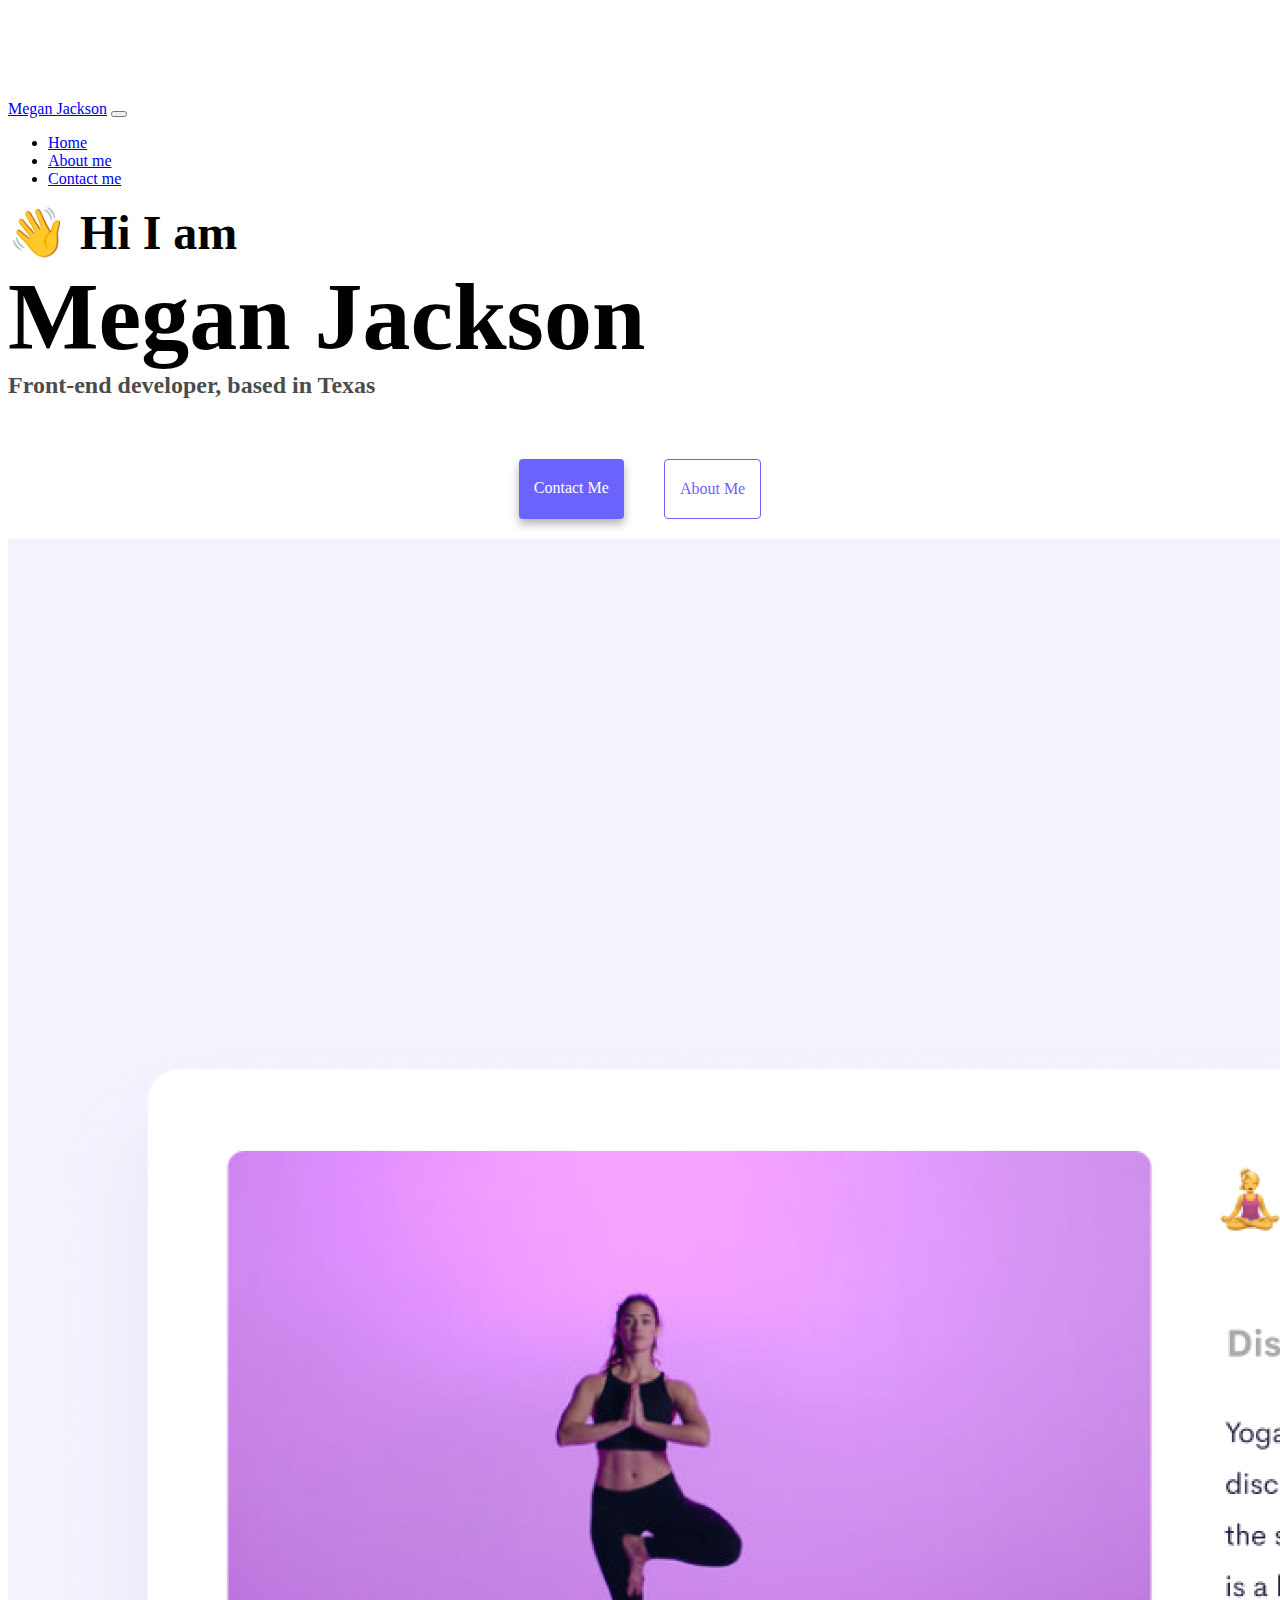
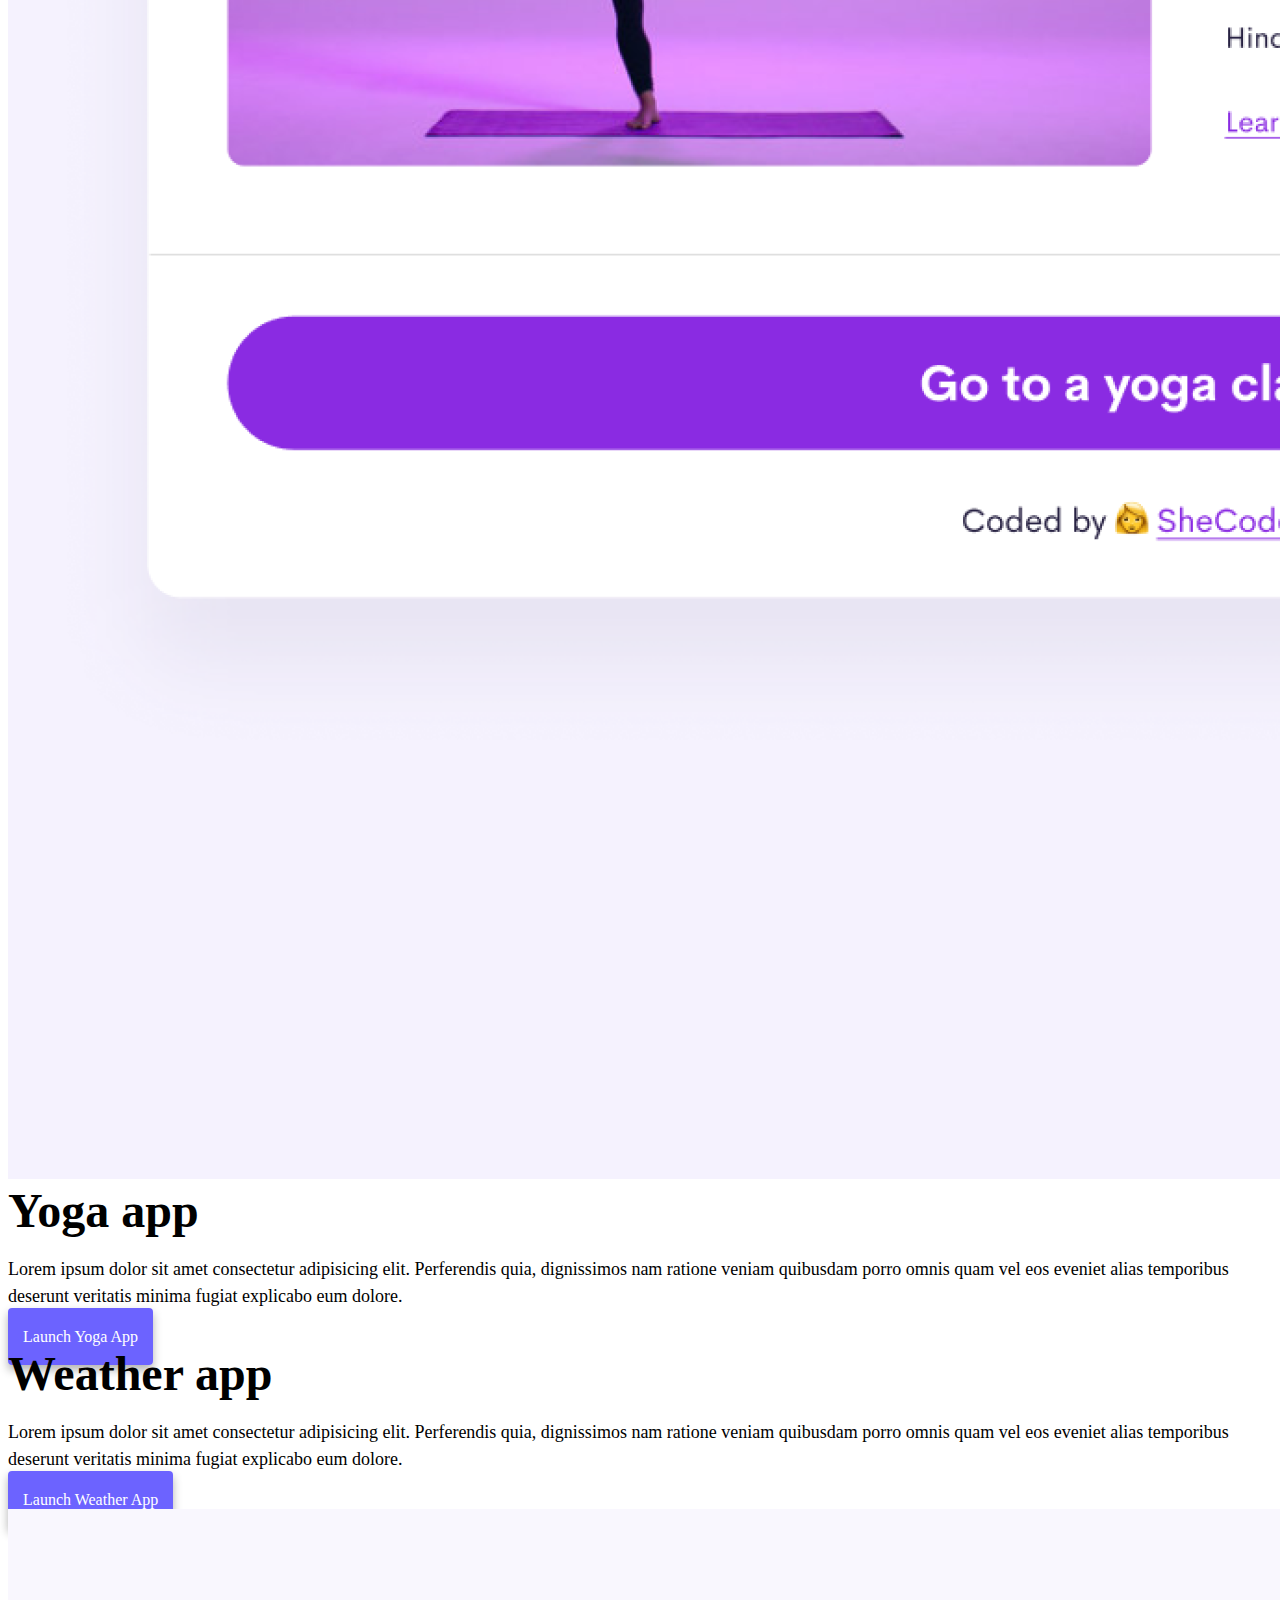
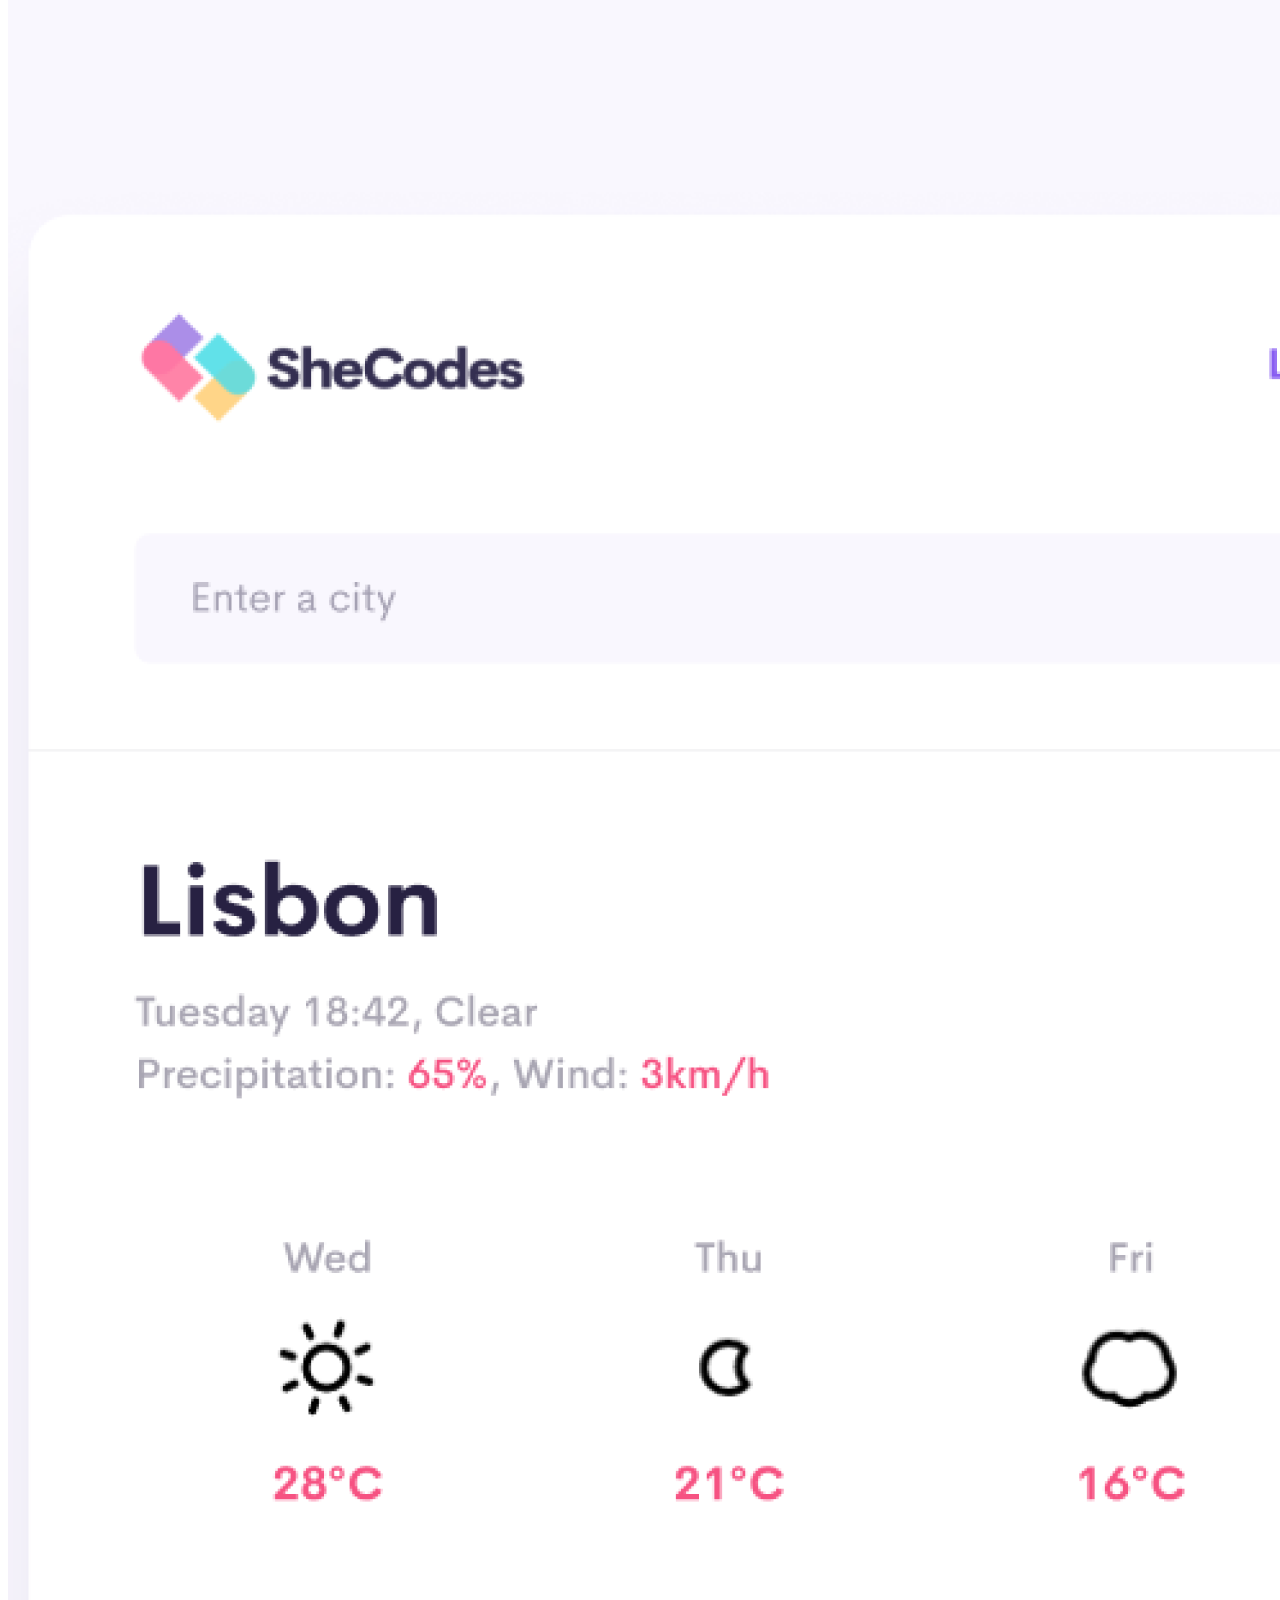
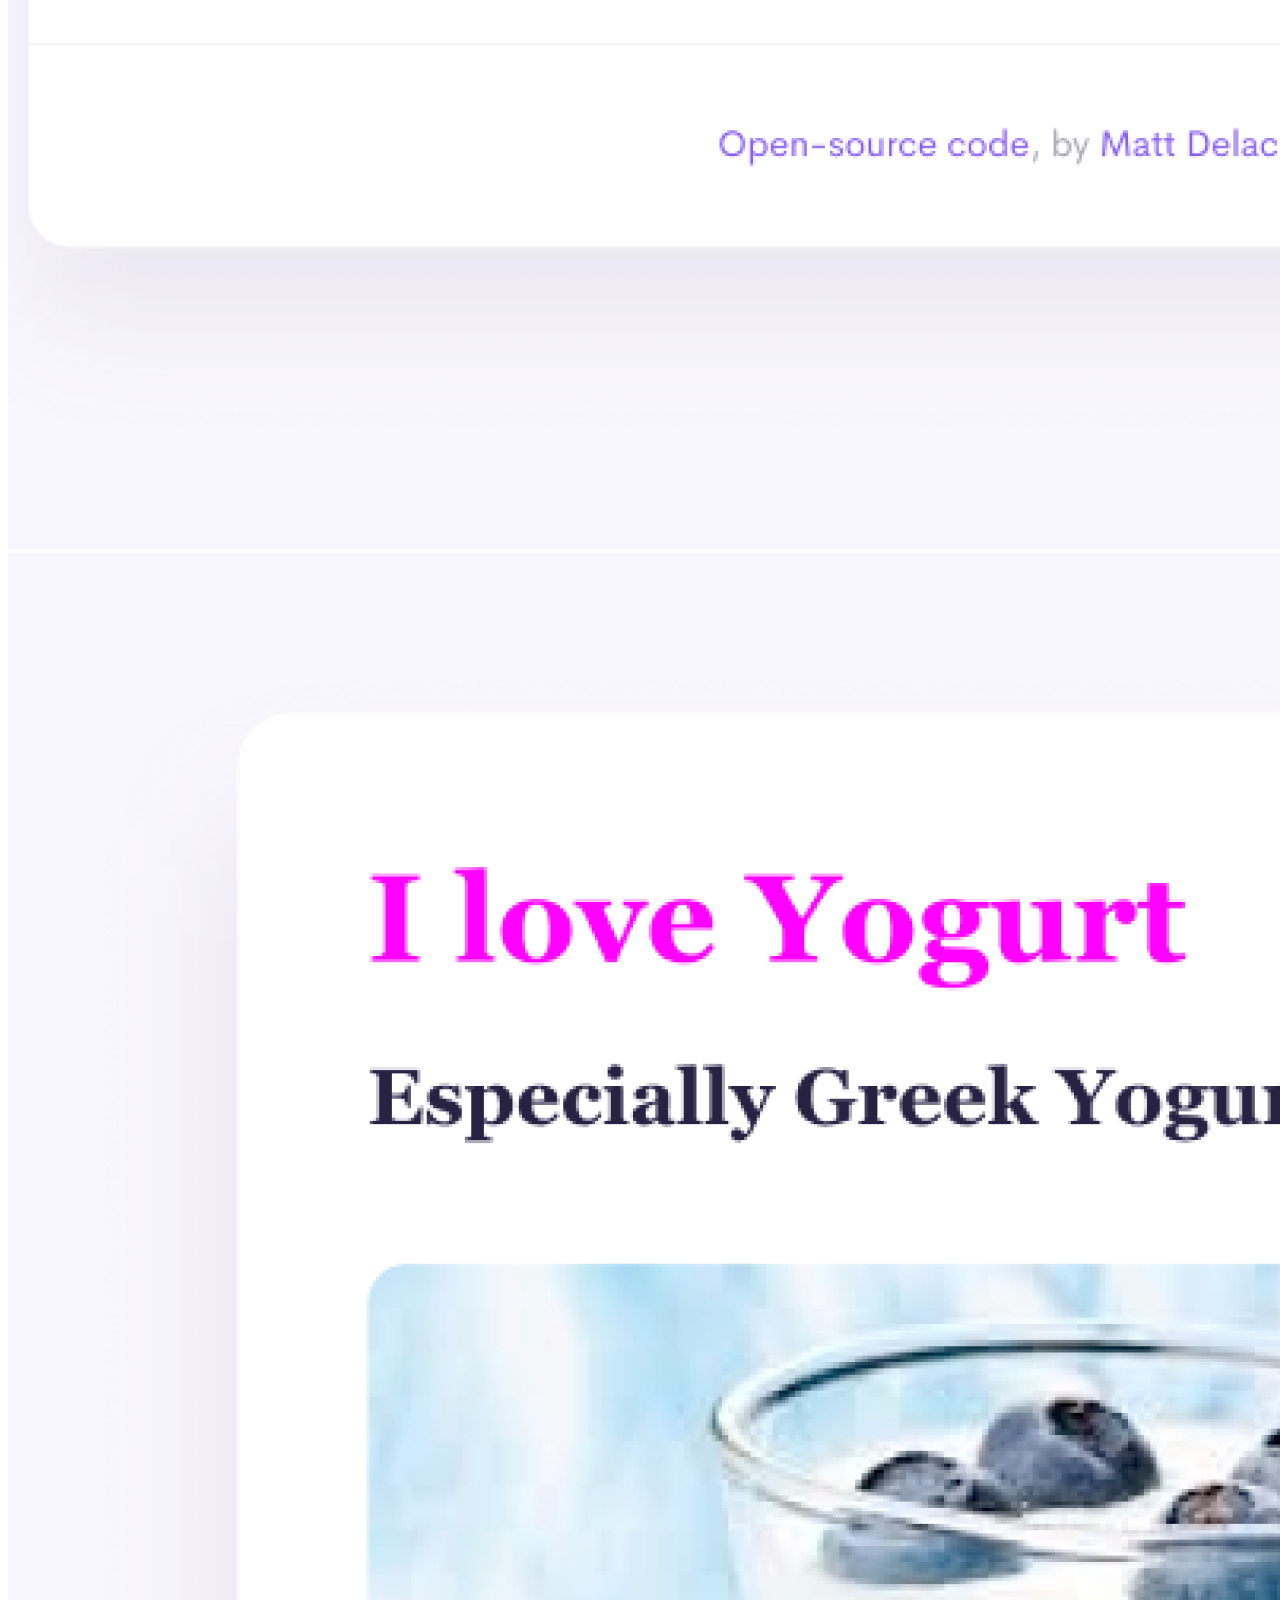
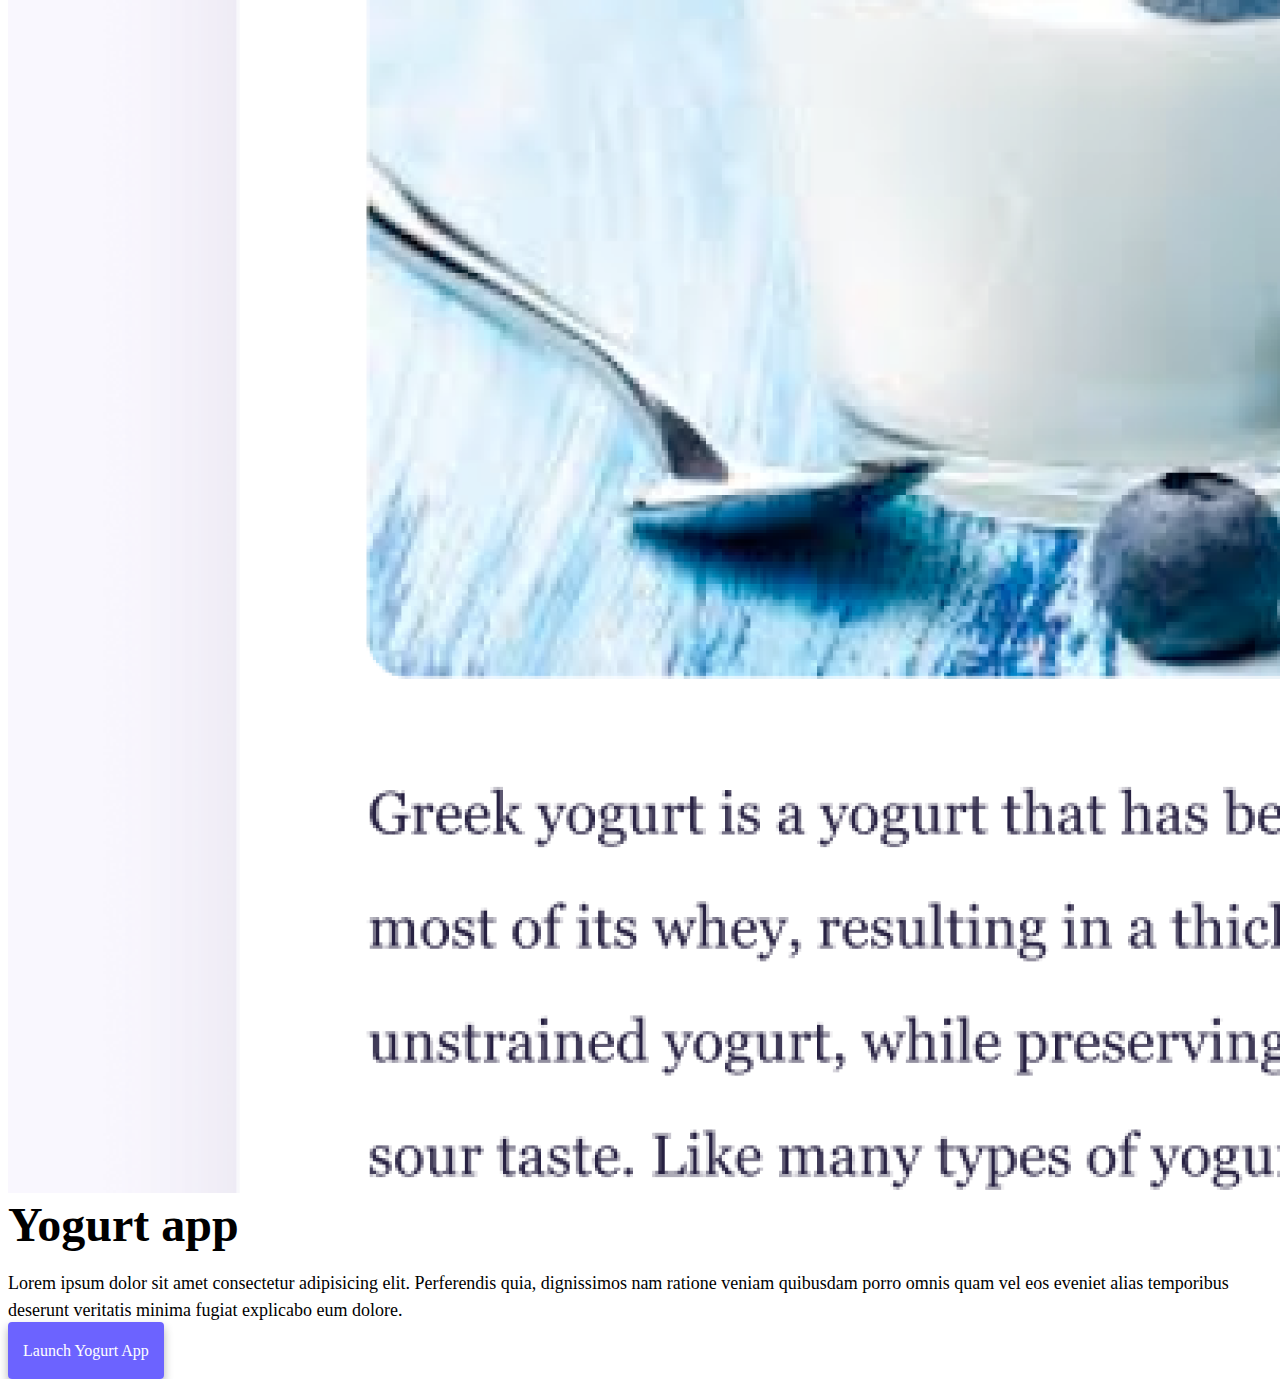
<file: index.html>
<!DOCTYPE html>
<html lang="en">
  <head>
    <meta charset="UTF-8" />
    <meta http-equiv="X-UA-Compatible" content="IE=edge" />
    <meta name="viewport" content="width=device-width, initial-scale=1.0" />
    <title>Front-end developer - Megan Jackson</title>
    <meta
      name="description"
      content="Megan Jackson front end developer student from Texas, see her projects and contact information here"
    />
    <link
      href="https://cdn.jsdelivr.net/npm/bootstrap@5.0.0-beta2/dist/css/bootstrap.min.css"
      rel="stylesheet"
      integrity="sha384-BmbxuPwQa2lc/FVzBcNJ7UAyJxM6wuqIj61tLrc4wSX0szH/Ev+nYRRuWlolflfl"
      crossorigin="anonymous"
    />
    <script
      src="https://cdn.jsdelivr.net/npm/bootstrap@5.0.0-beta2/dist/js/bootstrap.bundle.min.js"
      integrity="sha384-b5kHyXgcpbZJO/tY9Ul7kGkf1S0CWuKcCD38l8YkeH8z8QjE0GmW1gYU5S9FOnJ0"
      crossorigin="anonymous"
    ></script>
    <link rel="stylesheet" href="style.css" />
  </head>
  <body>
    <nav class="navbar navbar-expand-lg navbar-light bg-light fixed-top">
      <div class="container">
        <a class="navbar-brand" href="/" title="Homepage">Megan Jackson</a>
        <button
          class="navbar-toggler"
          type="button"
          data-bs-toggle="collapse"
          data-bs-target="#navbarNav"
          aria-controls="navbarNav"
          aria-expanded="false"
          aria-label="Toggle navigation"
        >
          <span class="navbar-toggler-icon"></span>
        </button>
        <div class="collapse navbar-collapse" id="navbarNav">
          <ul class="navbar-nav">
            <li class="nav-item">
              <a
                class="nav-link active"
                aria-current="page"
                href="/"
                title="Homepage"
                >Home</a
              >
            </li>
            <li class="nav-item">
              <a class="nav-link" href="about.html" title="About Megan Jackson"
                >About me</a
              >
            </li>
            <li class="nav-item">
              <a
                class="nav-link"
                href="about.html#contact"
                title="Contact Megan Jackson"
                >Contact me</a
              >
            </li>
          </ul>
        </div>
      </div>
    </nav>
    <h2 class="text-center">👋 Hi I am</h2>
    <h1 class="text-center">Megan Jackson</h1>
    <h3 class="text-center">Front-end developer, based in Texas</h3>
    <div class="navigation-links mb-5">
      <a
        href="about.html#contact"
        class="primary-link"
        title="Contact Megan Jackson"
        >Contact me</a
      >
      <a href="about.html" class="secondary-link" title="About Megan Jackson"
        >About me</a
      >
    </div>
    <div class="container">
      <div class="row">
        <div class="col-6">
          <img
            src="images/yoga.png"
            class="img-fluid rounded d-none d-sm-block"
            alt="Yoga project"
          />
        </div>
        <div class="col-sm-12 col-md-6">
          <h2 class="mb-3">Yoga app</h2>
          <p>
            Lorem ipsum dolor sit amet consectetur adipisicing elit. Perferendis
            quia, dignissimos nam ratione veniam quibusdam porro omnis quam vel
            eos eveniet alias temporibus deserunt veritatis minima fugiat
            explicabo eum dolore.
          </p>
          <div class="mt-5">
            <a href="#" class="primary-link project-link" title="Yoga project"
              >Launch Yoga App</a
            >
          </div>
        </div>
      </div>
      <div class="row mt-5">
        <div class="col-sm-12 col-md-6">
          <h2 class="mb-3">Weather app</h2>
          <p>
            Lorem ipsum dolor sit amet consectetur adipisicing elit. Perferendis
            quia, dignissimos nam ratione veniam quibusdam porro omnis quam vel
            eos eveniet alias temporibus deserunt veritatis minima fugiat
            explicabo eum dolore.
          </p>
          <div class="mt-5">
            <a
              href="#"
              class="primary-link project-link"
              title="Weather project"
              >Launch Weather App</a
            >
          </div>
        </div>
        <div class="col-6">
          <img src="images/weather.png" class="img-fluid rounded d-none
          d-sm-block" alt="Weather project"
        </div>
      </div>
      <div class="row mt-5">
        <div class="col-6">
          <img
            src="images/yogurt.png"
            class="img-fluid rounded d-none d-sm-block"
            alt="Yogurt project"
          />
        </div>
        <div class="col-sm-12 col-md-6">
          <h2 class="mb-3">Yogurt app</h2>
          <p>
            Lorem ipsum dolor sit amet consectetur adipisicing elit. Perferendis
            quia, dignissimos nam ratione veniam quibusdam porro omnis quam vel
            eos eveniet alias temporibus deserunt veritatis minima fugiat
            explicabo eum dolore.
          </p>
          <div class="mt-5">
            <a href="#" class="primary-link project-link" title="Yogurt project"
              >Launch Yogurt App</a
            >
          </div>
        </div>
      </div>
    </div>
  </body>
</html>
</file>
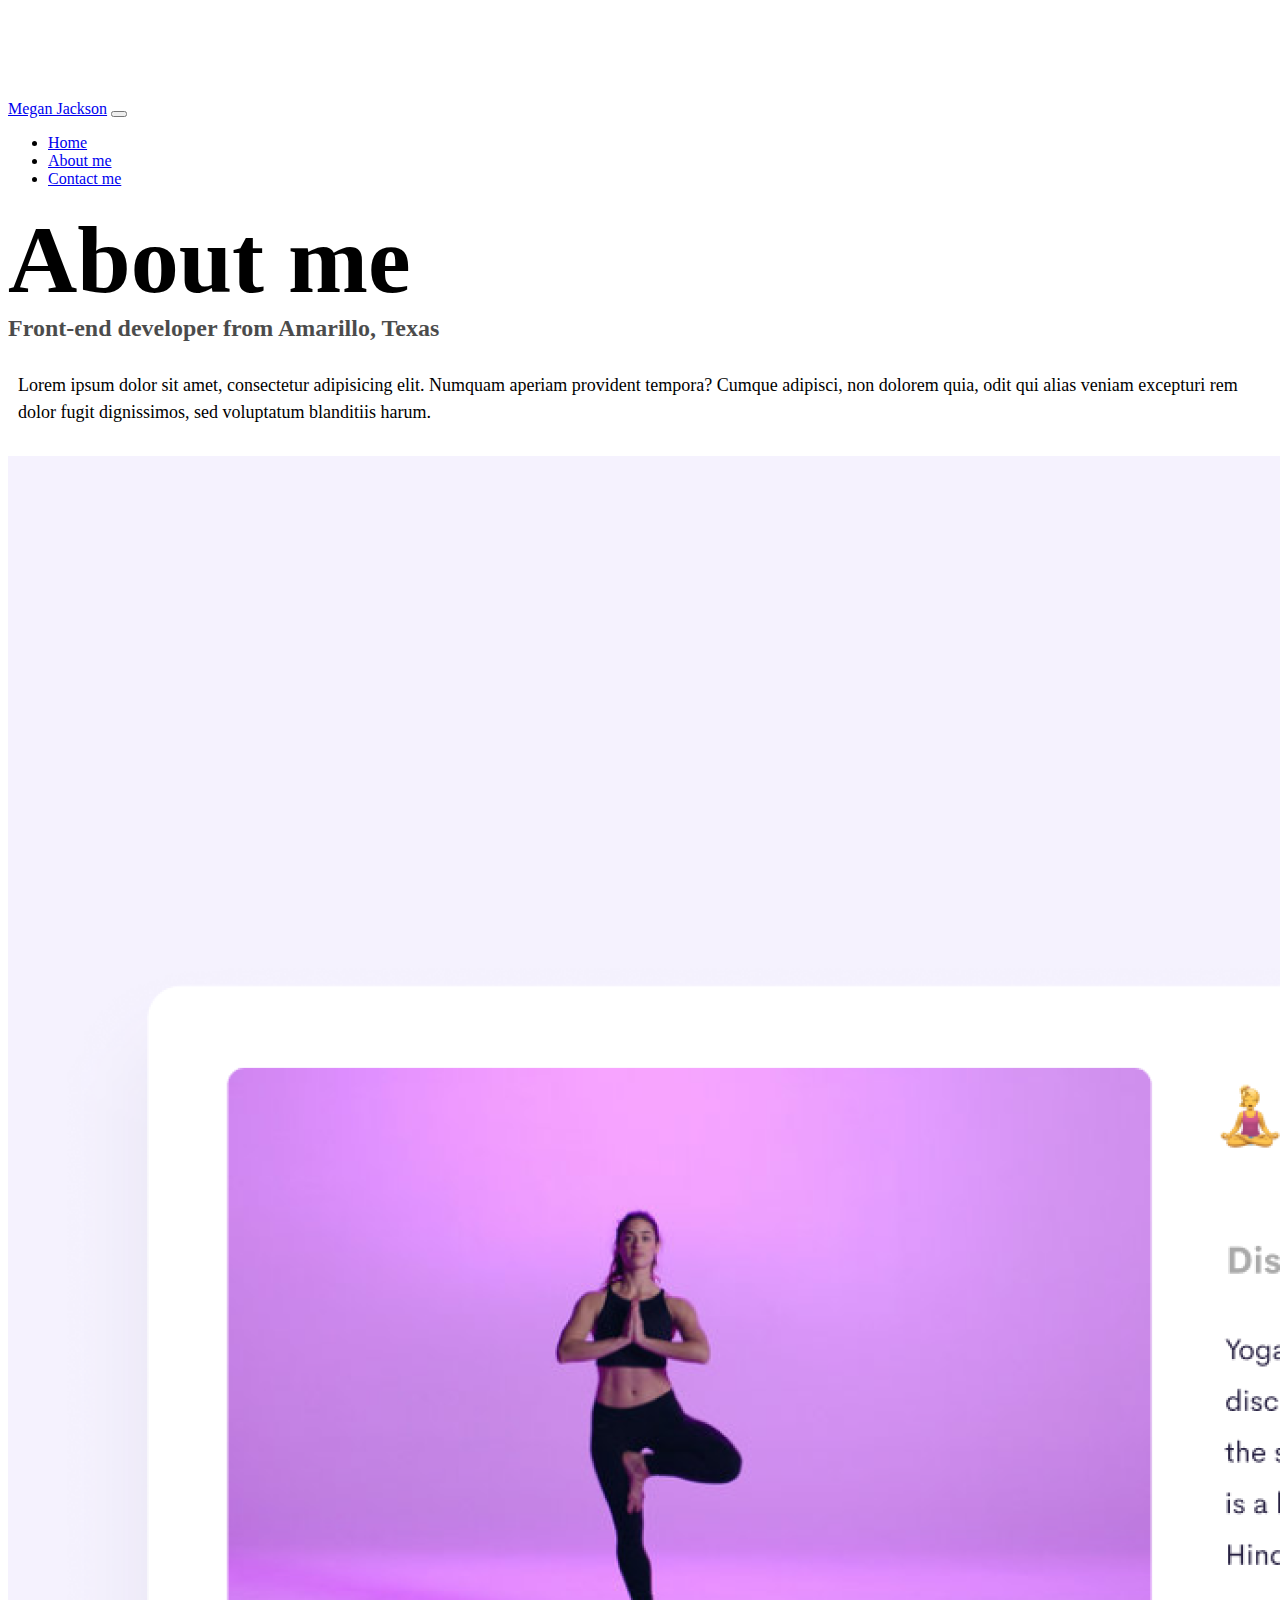
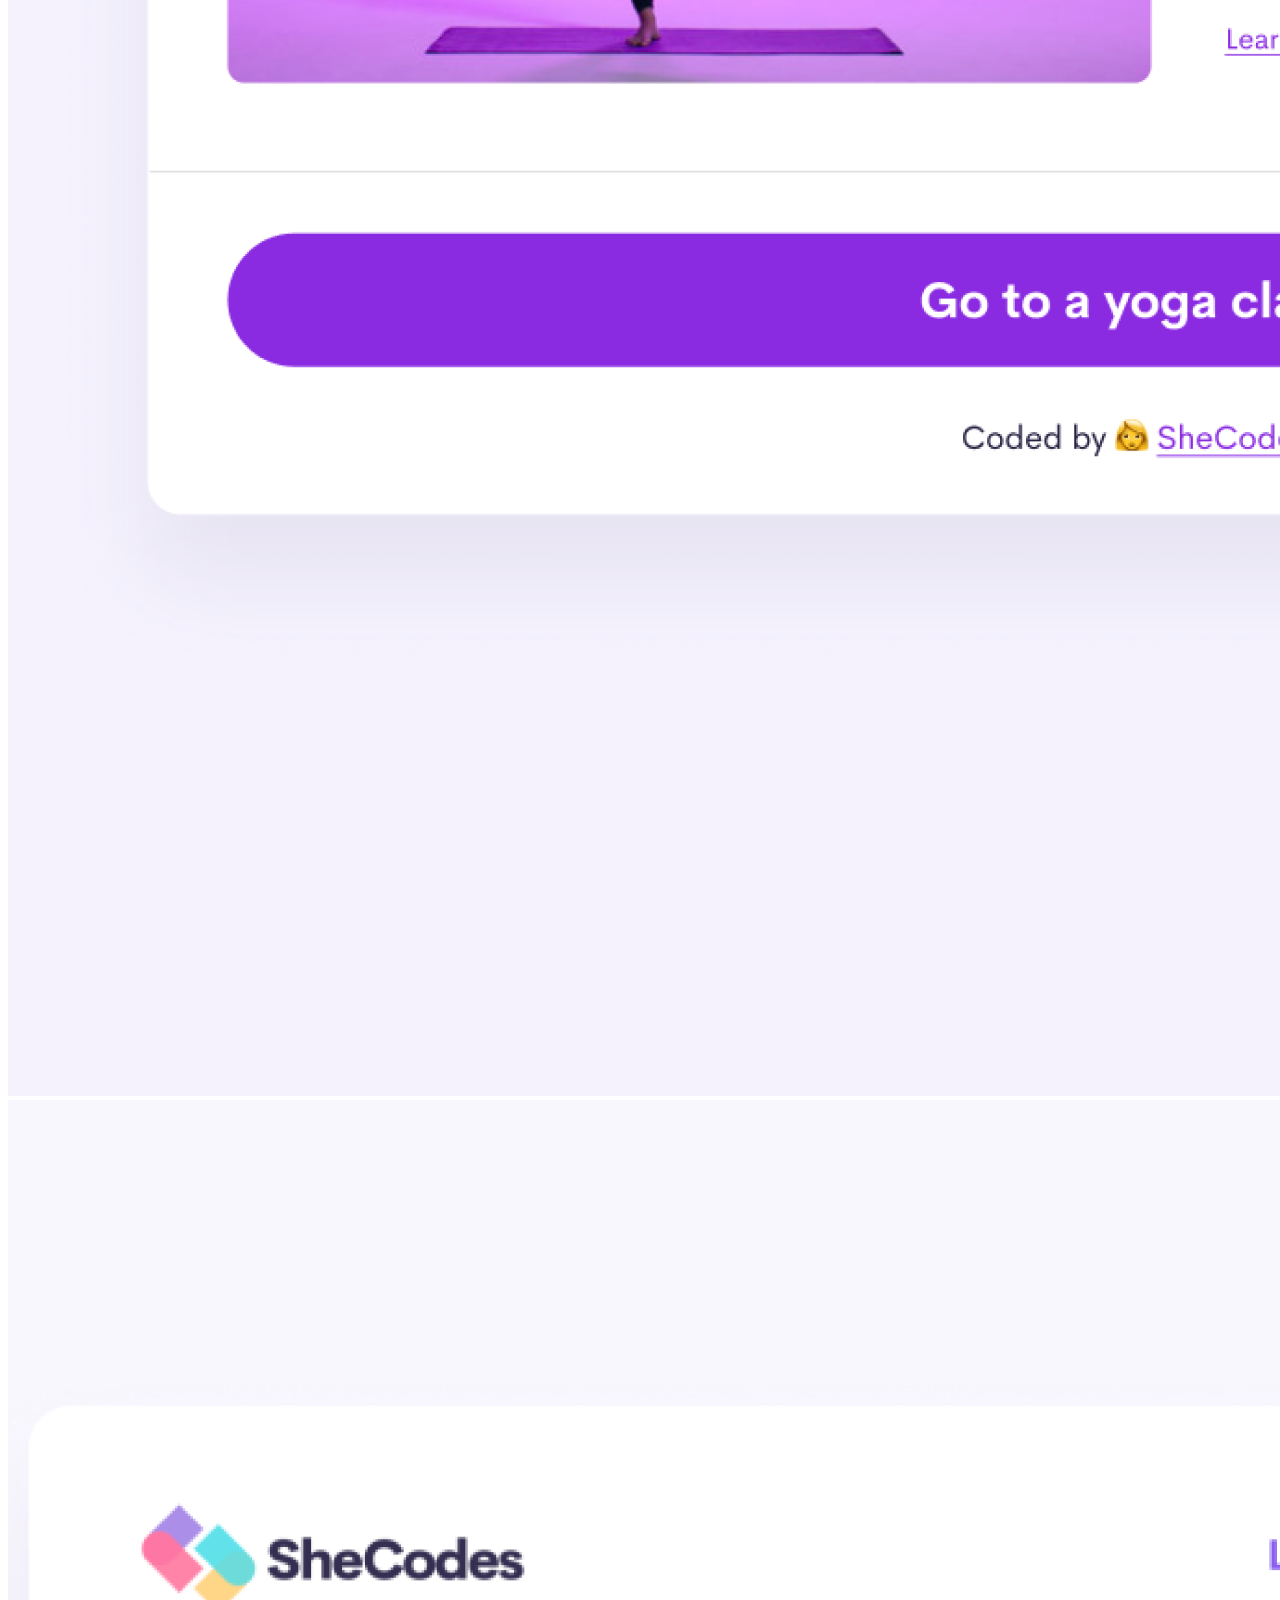
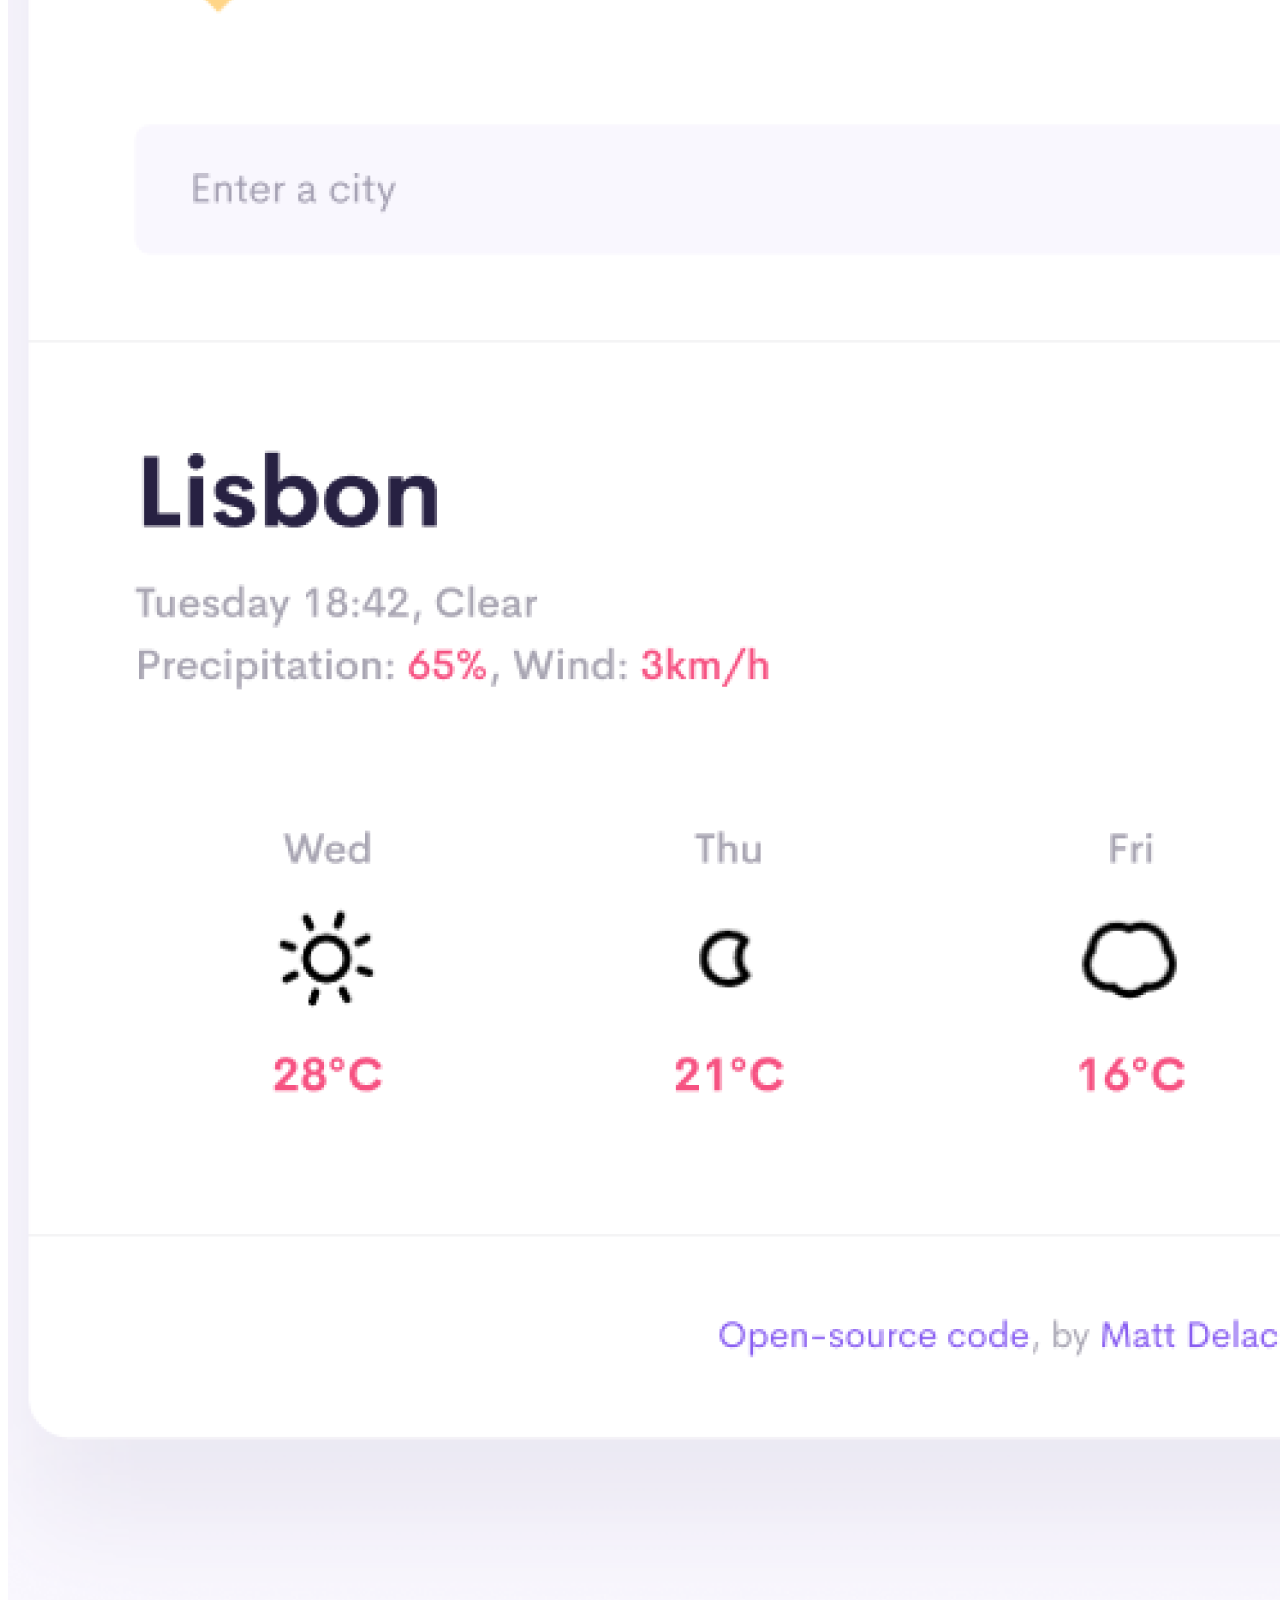
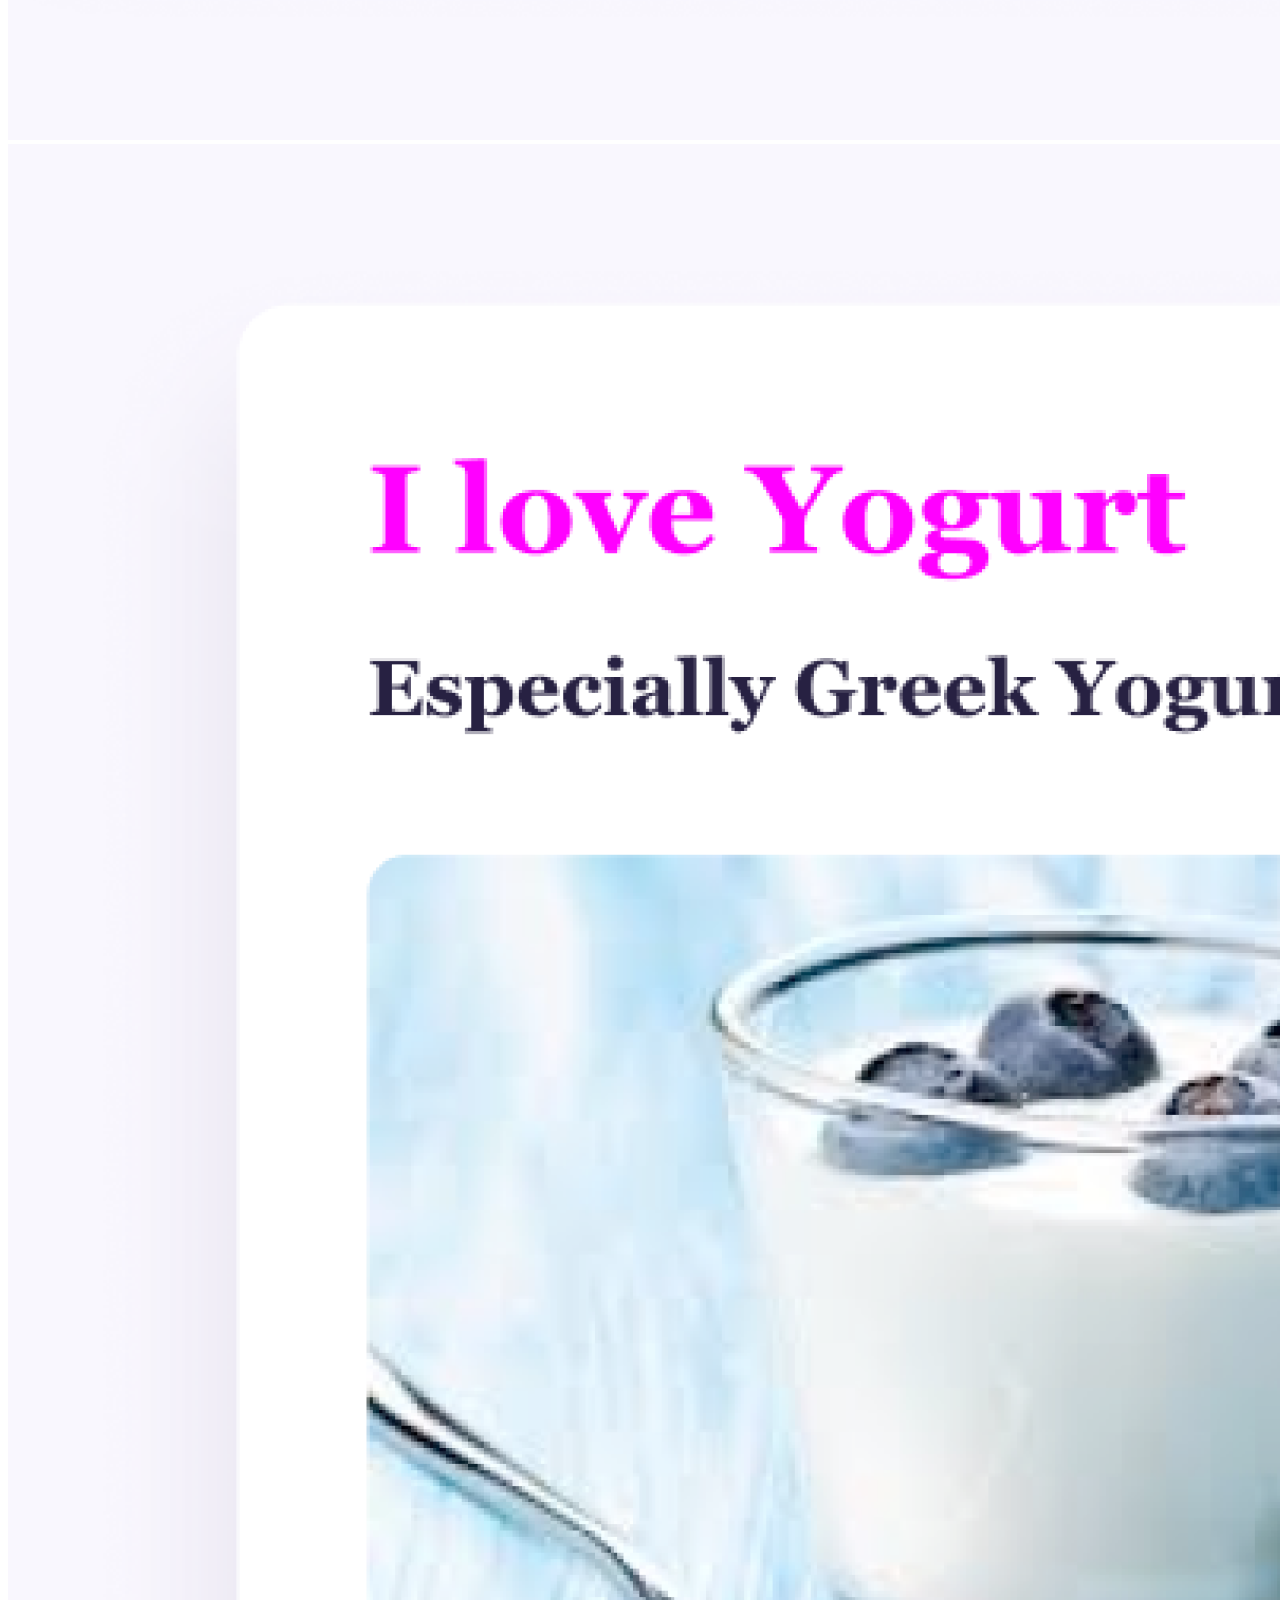
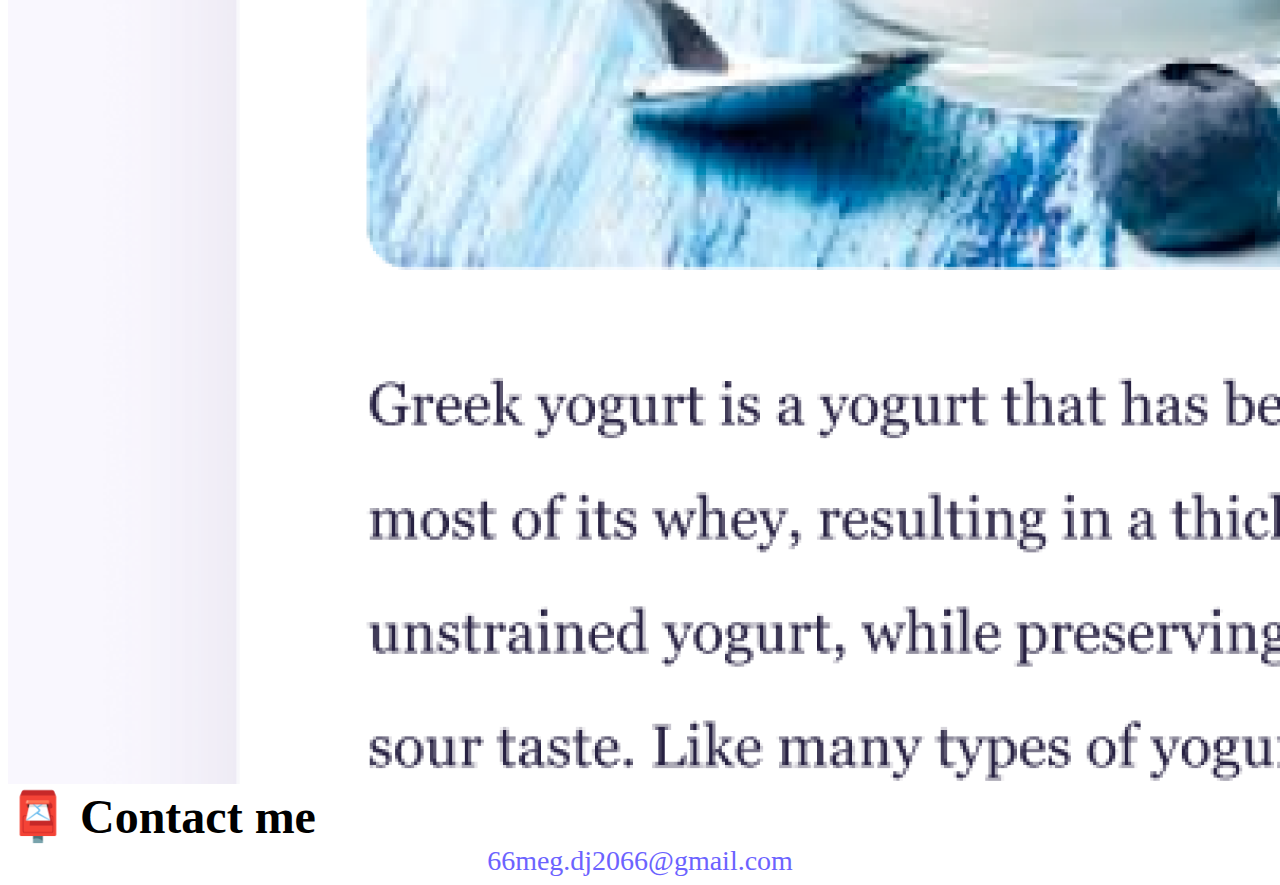
<file: about.html>
<!DOCTYPE html>
<html lang="en">
  <head>
    <meta charset="UTF-8" />
    <meta http-equiv="X-UA-Compatible" content="IE=edge" />
    <meta name="viewport" content="width=device-width, initial-scale=1.0" />
    <link
      href="https://cdn.jsdelivr.net/npm/bootstrap@5.0.0-beta2/dist/css/bootstrap.min.css"
      rel="stylesheet"
      integrity="sha384-BmbxuPwQa2lc/FVzBcNJ7UAyJxM6wuqIj61tLrc4wSX0szH/Ev+nYRRuWlolflfl"
      crossorigin="anonymous"
    />
    <script
      src="https://cdn.jsdelivr.net/npm/bootstrap@5.0.0-beta2/dist/js/bootstrap.bundle.min.js"
      integrity="sha384-b5kHyXgcpbZJO/tY9Ul7kGkf1S0CWuKcCD38l8YkeH8z8QjE0GmW1gYU5S9FOnJ0"
      crossorigin="anonymous"
    ></script>
    <link rel="stylesheet" href="style.css" />
    <title>About me - Megan Jackson</title>
    <meta
      name="description"
      content="About Megan Jackson, front end developer student from Texas"
    />
  </head>
  <body>
    <nav class="navbar navbar-expand-lg navbar-light bg-light fixed-top">
      <div class="container">
        <a class="navbar-brand" href="/" title="Homepage">Megan Jackson</a>
        <button
          class="navbar-toggler"
          type="button"
          data-bs-toggle="collapse"
          data-bs-target="#navbarNav"
          aria-controls="navbarNav"
          aria-expanded="false"
          aria-label="Toggle navigation"
        >
          <span class="navbar-toggler-icon"></span>
        </button>
        <div class="collapse navbar-collapse" id="navbarNav">
          <ul class="navbar-nav">
            <li class="nav-item">
              <a class="nav-link" aria-current="page" href="/" title="Homepage"
                >Home</a
              >
            </li>
            <li class="nav-item">
              <a class="nav-link active" href="about.html" title="About page"
                >About me</a
              >
            </li>
            <li class="nav-item">
              <a
                class="nav-link"
                href="about.html#contact"
                title="Contact Megan Jackson "
                >Contact me</a
              >
            </li>
          </ul>
        </div>
      </div>
    </nav>
    <h1 class="text-center">About me</h1>
    <h3 class="text-center">Front-end developer from Amarillo, Texas</h3>
    <div class="about-paragraphs text-center">
      <p>
        Lorem ipsum dolor sit amet, consectetur adipisicing elit. Numquam
        aperiam provident tempora? Cumque adipisci, non dolorem quia, odit qui
        alias veniam excepturi rem dolor fugit dignissimos, sed voluptatum
        blanditiis harum.
      </p>
    </div>
    <div class="container">
      <div class="row">
        <div class="col-sm-4">
          <img
            src="images/yoga.png"
            class="img-fluid p-2 mb-4 shadow rounded"
            alt="Yoga project"
          />
        </div>
        <div class="col-sm-4">
          <img
            src="images/weather.png"
            class="img-fluid p-2 mb-4 shadow rounded"
            alt="Weather project"
          />
        </div>
        <div class="col-sm-4">
          <img
            src="images/yogurt.png"
            class="img-fluid p-2 mb-4 shadow rounded"
            alt="Yogurt project"
          />
        </div>
      </div>
    </div>
    <div id="contact" class="mt-5">
      <h2 class="text-center">📮 Contact me</h2>
      <a
        href="mailto:66meg.dj2066@gmail.com"
        class="email-link"
        title="Email Megan Jackson"
        >66meg.dj2066@gmail.com
      </a>
    </div>
  </body>
</html>
</file>
<file: style.css>
:root {
  --primary-color: #6c63ff;
  --secondary-color: #f5f2fe;
  --box-shadow: 0 5px 10px rgba(0, 0, 0, 0.3);
}

body {
  margin-top: 100px;
}

h1,
h2,
h3 {
  margin: 0;
}

h1 {
  font-size: 96px;
}

h2 {
  font-size: 48px;
}

h3 {
  font-size: 24px;
  opacity: 0.7;
}

p {
  font-size: 18px;
  line-height: 1.5;
}

.navigation-links {
  display: flex;
  margin-top: 40px;
  justify-content: center;
}

.navigation-links a {
  margin: 20px;
}

.primary-link {
  border-radius: 4px;
  padding: 20px 15px;
  text-decoration: none;
  text-transform: capitalize;
  background: var(--primary-color);
  box-shadow: var(--box-shadow);
  color: white;
}

.secondary-link {
  border-radius: 4px;
  padding: 20px 15px;
  text-decoration: none;
  text-transform: capitalize;
  color: var(--primary-color);
  border: 1px solid var(--primary-color);
}

.homepage-link {
  color: var(--primary-color);
  text-align: center;
  display: block;
}

.about-paragraphs {
  margin: 30px 0;
}

.about-paragraphs p {
  margin: 10px;
}

.email-link {
  display: flex;
  justify-content: center;
  color: var(--primary-color);
  font-size: 28px;
  text-decoration: none;
}

.email-link:hover {
  text-decoration: underline;
}
@media (max-width: 576px) {
  h1 {
    font-size: 48px;
  }
  h2 {
    font-size: 32px;
    text-align: center;
  }
  p {
    text-align: center;
  }
  .project-link {
    display: block;
    text-align: center;
    margin: 0 20px;
  }
}
</file>
